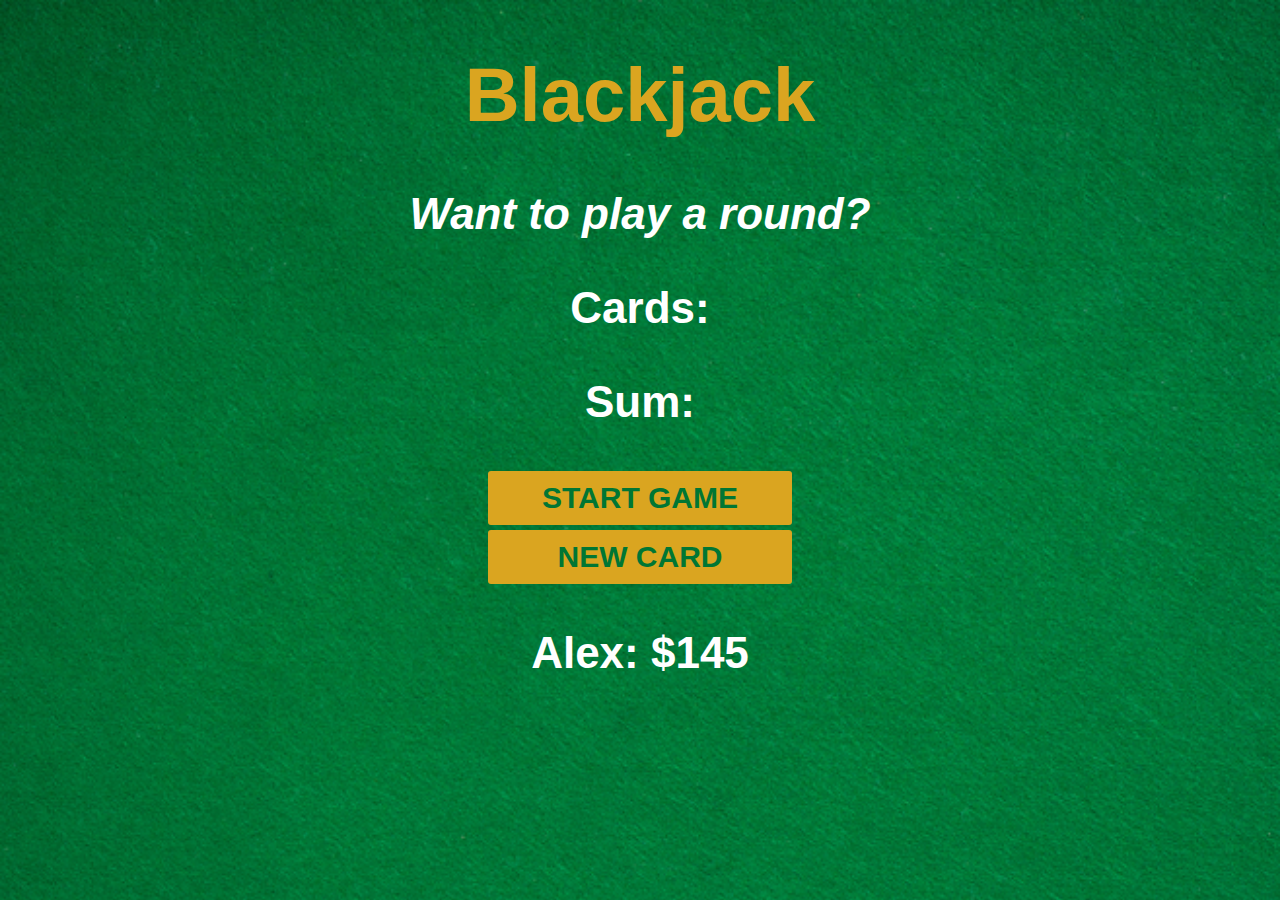
<file: Blackjack-card-game/index.html>
<!DOCTYPE html>
<html lang="en">
  <head>
    <meta charset="UTF-8" />
    <meta http-equiv="X-UA-Compatible" content="IE=edge" />
    <meta name="viewport" content="width=device-width, initial-scale=1.0" />
    <title>Blackjack</title>
    <link rel="stylesheet" href="styles.css" />
  </head>
  <body>
    <h1>Blackjack</h1>
    <p id="message-el">Want to play a round?</p>
    <p id="cards-el">Cards:</p>
    <p id="sum-el">Sum:</p>

    <button id="start-game-btn" class="btn" onclick="startGame()">
      Start game
    </button>
    <button id="new-card-btn" class="btn" onclick="newCard()">New Card</button>
    <p id="player-el"></p>
    <script src="index.js"></script>
  </body>
</html>
</file>
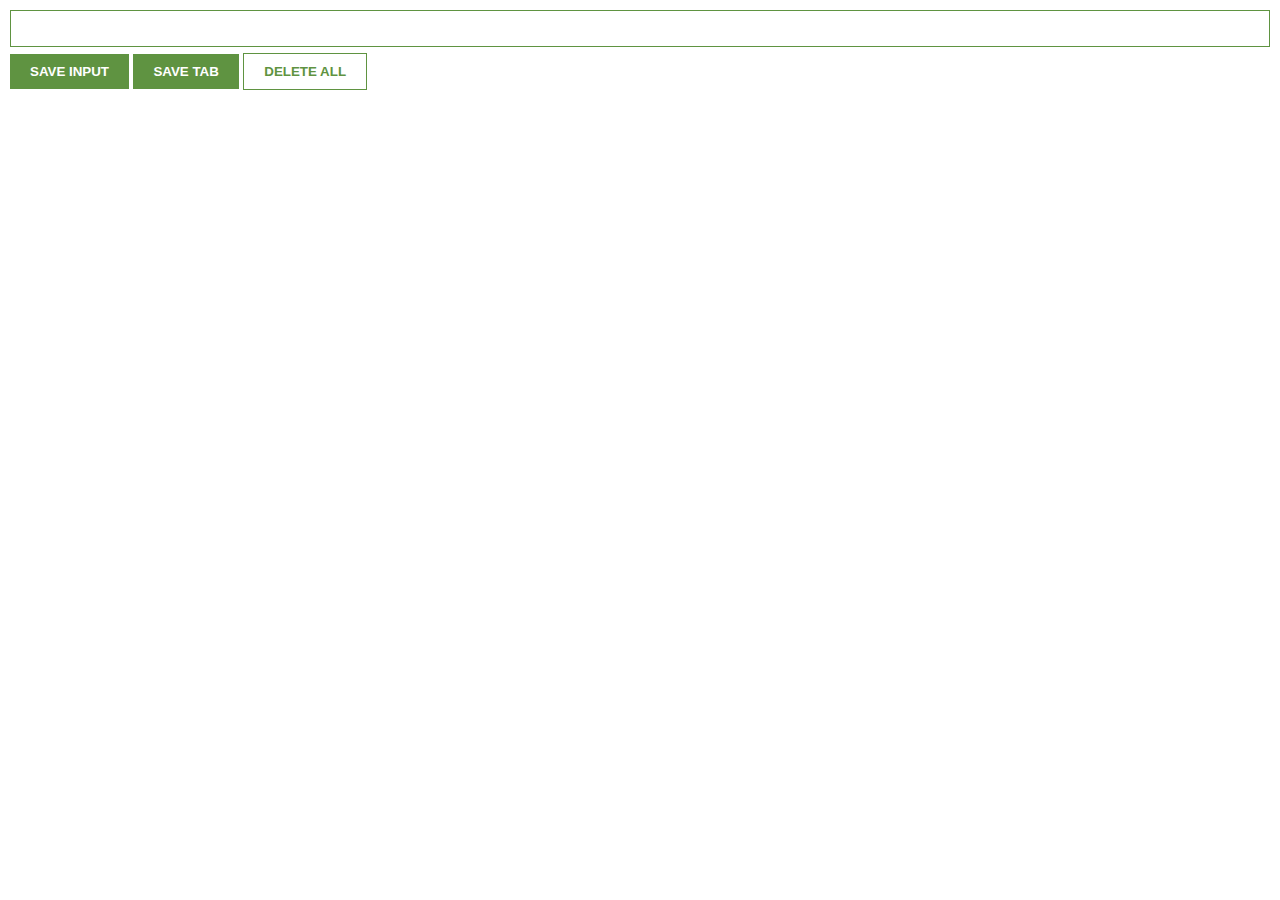
<file: Chrome Extension./index.html>
<!DOCTYPE html>
<html lang="en">
  <head>
    <meta charset="UTF-8" />
    <meta http-equiv="X-UA-Compatible" content="IE=edge" />
    <meta name="viewport" content="width=device-width, initial-scale=1.0" />
    <title>Chrome Extension</title>
    <link rel="stylesheet" href="styles.css" />
  </head>
  <body>
    <input type="text" id="input-el" />
    <button id="input-btn">SAVE INPUT</button>
    <button id="tab-btn">SAVE TAB</button>
    <button id="delete-btn">DELETE ALL</button>
    <ul id="ul-el"></ul>
    <script src="index.js"></script>
  </body>
</html>
</file>
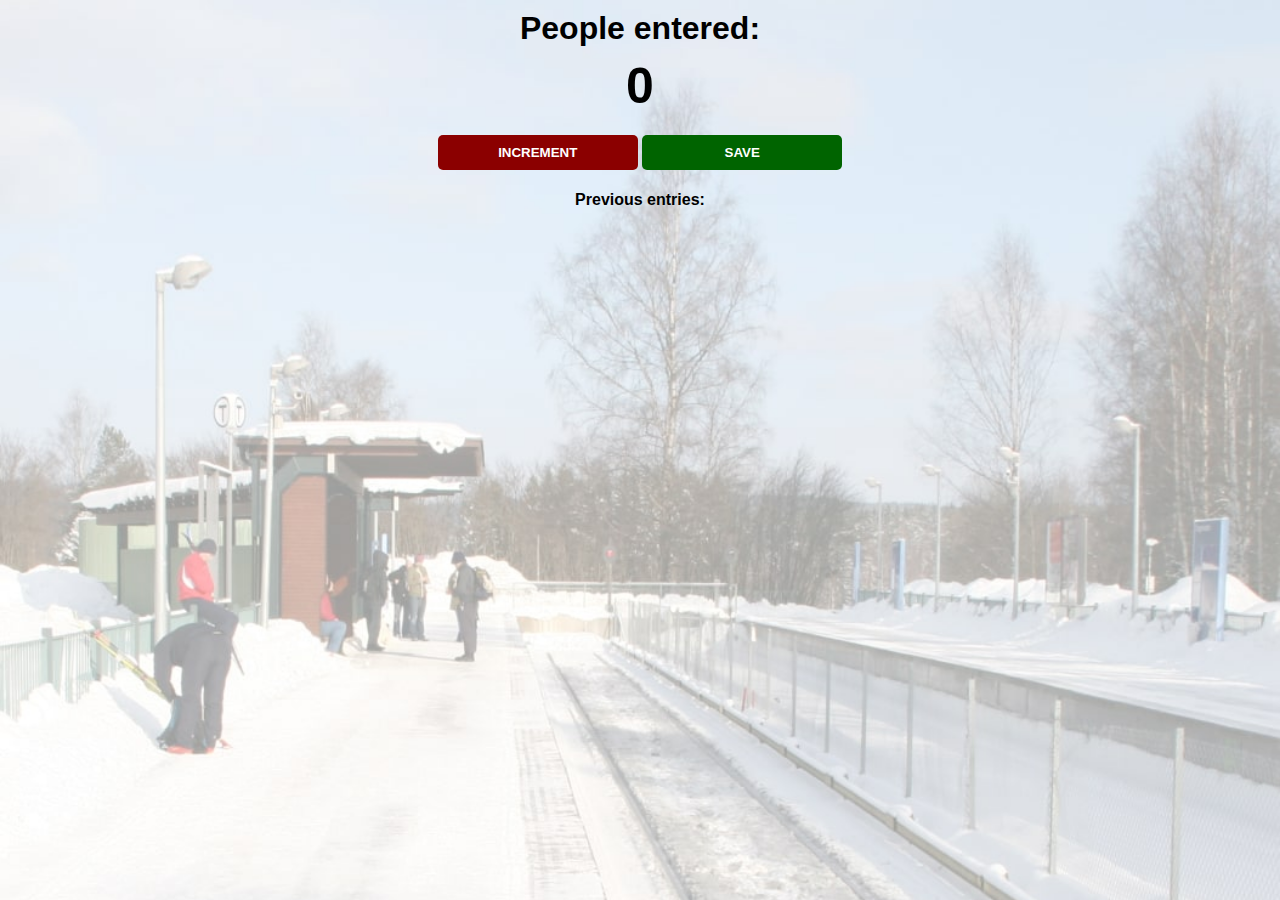
<file: Passenger Counter App/index.html>
<!DOCTYPE html>
<html lang="en">
  <head>
    <meta charset="UTF-8" />
    <meta http-equiv="X-UA-Compatible" content="IE=edge" />
    <meta name="viewport" content="width=device-width, initial-scale=1.0" />
    <title>Passenger Counter App</title>
    <link rel="stylesheet" href="styles.css" />
    <link rel="stylesheet" href="index.js" />
  </head>
  <body>
    <h1>People entered:</h1>
    <h2 id="count-el">0</h2>
    <button id="increment-btn" onclick="increment()">INCREMENT</button>
    <button id="save-btn" onclick="save()">SAVE</button>
    <p id="save-el">Previous entries: </p>
    <script src="index.js"></script>
  </body>
</html>
</file>
<file: Blackjack-card-game/styles.css>
body {
  background-image: url(table.png);
  background-size: cover;
  font-family: "Trebuchet MS", sans-serif;
  text-align: center;
  font-size: 44px;
  color: white;
  font-weight: bold;
}

h1 {
  color: goldenrod;
  font-size: 76px;
}

#message-el {
  font-style: italic;
}

.btn {
  padding: 10px 10px;
  background: goldenrod;
  border-style: none;
  border-radius: 3px;
  font-size: 30px;
  text-transform: uppercase;
  font-weight: bold;
  color: #007634;
  display: block;
  margin: 0 auto;
  margin-top: 5px;
  width: 24%;
}
</file>
<file: Chrome Extension./styles.css>
body {
  margin: 0;
  padding: 10px;
  font-family: Arial, Helvetica, sans-serif;
  min-width: 400px;
}

input {
  width: 100%;
  box-sizing: border-box;
  padding: 10px;
  border: 1px solid #5f9341;
}

button {
  background: #5f9341;
  color: white;
  margin-top: 6px;
  text-align: center;
  font-weight: bold;
  padding: 10px 20px;
  border: none;
}

ul {
  list-style: none;
  padding: 0;
  margin-top: 10px;
}

li {
  margin-top: 5px;
}

a {
  color: #5f9341;
}

#delete-btn {
  background: white;
  color: #5f9341;
  border: 1px solid #5f9341;
}
</file>
<file: Passenger Counter App/styles.css>
body {
    background-image: url("station.jpg");
    background-size: cover;
    font-family: Helvetica, sans-serif;
    font-weight: bold;
    text-align: center;
}

h1 {
    margin-top: 10px;
    margin-bottom: 10px;
}

h2 {
    font-size: 50px;
    margin-top: 0;
    margin-bottom: 20px;
}

button {
    border: none;
    padding-top: 10px;
    padding-bottom: 10px;
    color: white;
    font-weight: bold;
    width: 200px;
    margin-bottom: 5px;
    border-radius: 5px;
}

#increment-btn {
    background: darkred;
}

#save-btn {
    background: darkgreen;
}
</file>
